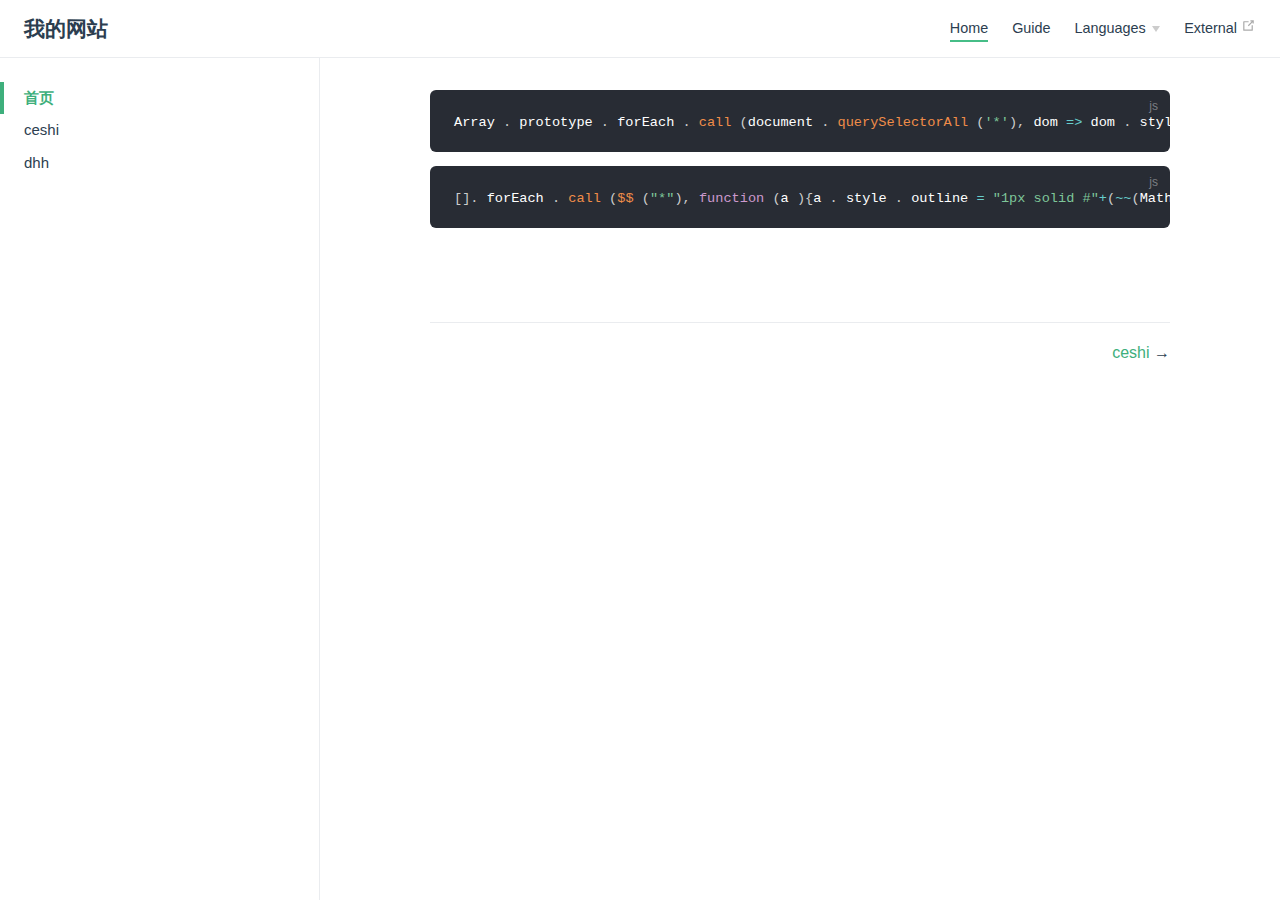
<file: index.html>
<!DOCTYPE html>
<html lang="en-US">
  <head>
    <meta charset="utf-8">
    <meta name="viewport" content="width=device-width,initial-scale=1">
    <title>2018-6-20 JS记录笔记 | 我的网站</title>
    <meta name="description" content="Just playing around">
    
    
    <link rel="preload" href="/assets/css/3.styles.9f1e067d.css" as="style"><link rel="preload" href="/assets/js/app.dcf32277.js" as="script"><link rel="preload" href="/assets/js/2.91280398.js" as="script"><link rel="prefetch" href="/assets/js/0.269ac395.js"><link rel="prefetch" href="/assets/js/1.c228959f.js">
    <link rel="stylesheet" href="/assets/css/3.styles.9f1e067d.css">
  </head>
  <body>
    <div id="app" data-server-rendered="true"><div class="theme-container"><header class="navbar"><div class="sidebar-button"><svg xmlns="http://www.w3.org/2000/svg" aria-hidden="true" role="img" viewBox="0 0 448 512" class="icon"><path fill="currentColor" d="M436 124H12c-6.627 0-12-5.373-12-12V80c0-6.627 5.373-12 12-12h424c6.627 0 12 5.373 12 12v32c0 6.627-5.373 12-12 12zm0 160H12c-6.627 0-12-5.373-12-12v-32c0-6.627 5.373-12 12-12h424c6.627 0 12 5.373 12 12v32c0 6.627-5.373 12-12 12zm0 160H12c-6.627 0-12-5.373-12-12v-32c0-6.627 5.373-12 12-12h424c6.627 0 12 5.373 12 12v32c0 6.627-5.373 12-12 12z"></path></svg></div><a href="/" class="home-link router-link-exact-active router-link-active"><!----><span class="site-name">
      我的网站
    </span></a><div class="links"><!----><nav class="nav-links can-hide"><div class="nav-item"><a href="/" class="nav-link router-link-exact-active router-link-active">Home</a></div><div class="nav-item"><a href="/guide/" class="nav-link">Guide</a></div><div class="nav-item"><div class="dropdown-wrapper"><a class="dropdown-title"><span class="title">Languages</span><span class="arrow right"></span></a><ul class="nav-dropdown" style="display:none;"><li class="dropdown-item"><!----><a href="/language/chinese/" class="nav-link">Chinese</a></li><li class="dropdown-item"><!----><a href="/language/japanese/" class="nav-link">Japanese</a></li></ul></div></div><div class="nav-item"><a href="https://google.com" target="_blank" rel="noopener noreferrer" class="nav-link external">
  External
  <svg xmlns="http://www.w3.org/2000/svg" aria-hidden="true" x="0px" y="0px" viewBox="0 0 100 100" width="15" height="15" class="icon outbound"><path fill="currentColor" d="M18.8,85.1h56l0,0c2.2,0,4-1.8,4-4v-32h-8v28h-48v-48h28v-8h-32l0,0c-2.2,0-4,1.8-4,4v56C14.8,83.3,16.6,85.1,18.8,85.1z"></path><polygon fill="currentColor" points="45.7,48.7 51.3,54.3 77.2,28.5 77.2,37.2 85.2,37.2 85.2,14.9 62.8,14.9 62.8,22.9 71.5,22.9"></polygon></svg></a></div><!----></nav></div></header><div class="sidebar-mask"></div><div class="sidebar"><nav class="nav-links"><div class="nav-item"><a href="/" class="nav-link router-link-exact-active router-link-active">Home</a></div><div class="nav-item"><a href="/guide/" class="nav-link">Guide</a></div><div class="nav-item"><div class="dropdown-wrapper"><a class="dropdown-title"><span class="title">Languages</span><span class="arrow right"></span></a><ul class="nav-dropdown" style="display:none;"><li class="dropdown-item"><!----><a href="/language/chinese/" class="nav-link">Chinese</a></li><li class="dropdown-item"><!----><a href="/language/japanese/" class="nav-link">Japanese</a></li></ul></div></div><div class="nav-item"><a href="https://google.com" target="_blank" rel="noopener noreferrer" class="nav-link external">
  External
  <svg xmlns="http://www.w3.org/2000/svg" aria-hidden="true" x="0px" y="0px" viewBox="0 0 100 100" width="15" height="15" class="icon outbound"><path fill="currentColor" d="M18.8,85.1h56l0,0c2.2,0,4-1.8,4-4v-32h-8v28h-48v-48h28v-8h-32l0,0c-2.2,0-4,1.8-4,4v56C14.8,83.3,16.6,85.1,18.8,85.1z"></path><polygon fill="currentColor" points="45.7,48.7 51.3,54.3 77.2,28.5 77.2,37.2 85.2,37.2 85.2,14.9 62.8,14.9 62.8,22.9 71.5,22.9"></polygon></svg></a></div><!----></nav><ul class="sidebar-links"><li><a href="/" class="active sidebar-link">首页</a></li><li><a href="/bar/" class="sidebar-link">ceshi</a></li><li><a href="/foo/" class="sidebar-link">dhh</a></li></ul></div><div class="page"><div class="content"><div class="language-javascript extra-class"><pre class="language-javascript"><code>Array <span class="token punctuation">.</span> prototype <span class="token punctuation">.</span> forEach <span class="token punctuation">.</span> <span class="token function">call</span> <span class="token punctuation">(</span>document <span class="token punctuation">.</span> <span class="token function">querySelectorAll</span> <span class="token punctuation">(</span><span class="token string">'*'</span><span class="token punctuation">)</span><span class="token punctuation">,</span> dom <span class="token operator">=&gt;</span> dom <span class="token punctuation">.</span> style <span class="token punctuation">.</span> outline <span class="token operator">=</span> <span class="token template-string"><span class="token string">`1px solid #</span><span class="token interpolation"><span class="token interpolation-punctuation punctuation">${</span><span class="token function">parseInt</span><span class="token punctuation">(</span>Math<span class="token punctuation">.</span><span class="token function">random</span><span class="token punctuation">(</span><span class="token punctuation">)</span> <span class="token operator">*</span> Math<span class="token punctuation">.</span><span class="token function">pow</span><span class="token punctuation">(</span><span class="token number">2</span><span class="token punctuation">,</span><span class="token number">24</span><span class="token punctuation">)</span><span class="token punctuation">)</span><span class="token punctuation">.</span><span class="token function">toString</span><span class="token punctuation">(</span><span class="token number">16</span><span class="token punctuation">)</span><span class="token interpolation-punctuation punctuation">}</span></span><span class="token string">`</span></span> <span class="token punctuation">)</span>
</code></pre></div><div class="language-javascript extra-class"><pre class="language-javascript"><code><span class="token punctuation">[</span><span class="token punctuation">]</span><span class="token punctuation">.</span> forEach <span class="token punctuation">.</span> <span class="token function">call</span> <span class="token punctuation">(</span><span class="token function">$$</span> <span class="token punctuation">(</span><span class="token string">&quot;*&quot;</span><span class="token punctuation">)</span><span class="token punctuation">,</span> <span class="token keyword">function</span> <span class="token punctuation">(</span>a <span class="token punctuation">)</span><span class="token punctuation">{</span>a <span class="token punctuation">.</span> style <span class="token punctuation">.</span> outline <span class="token operator">=</span> <span class="token string">&quot;1px solid #&quot;</span><span class="token operator">+</span><span class="token punctuation">(</span><span class="token operator">~</span><span class="token operator">~</span><span class="token punctuation">(</span>Math <span class="token punctuation">.</span> <span class="token function">random</span> <span class="token punctuation">(</span><span class="token punctuation">)</span><span class="token operator">*</span><span class="token punctuation">(</span><span class="token number">1</span> <span class="token operator">&lt;&lt;</span> <span class="token number">24</span> <span class="token punctuation">)</span><span class="token punctuation">)</span><span class="token punctuation">)</span><span class="token punctuation">.</span> <span class="token function">toString</span> <span class="token punctuation">(</span><span class="token number">16</span> <span class="token punctuation">)</span> <span class="token punctuation">}</span><span class="token punctuation">)</span>
</code></pre></div></div><div class="page-edit"><!----><!----></div><div class="page-nav"><p class="inner"><!----><span class="next"><a href="/bar/">
          ceshi
        </a> →
      </span></p></div></div></div></div>
    <script src="/assets/js/2.91280398.js" defer></script><script src="/assets/js/app.dcf32277.js" defer></script>
  </body>
</html>
</file>
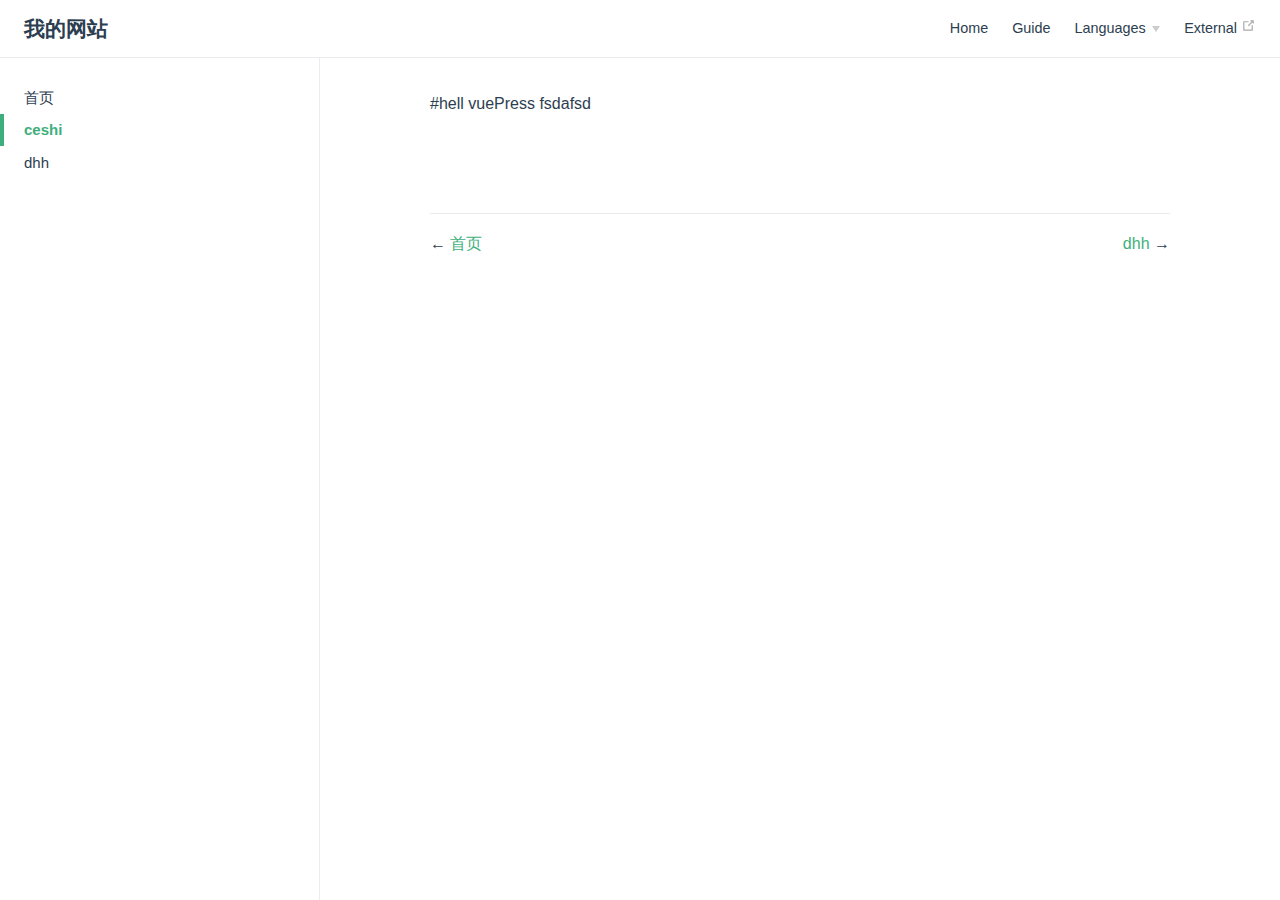
<file: bar/index.html>
<!DOCTYPE html>
<html lang="en-US">
  <head>
    <meta charset="utf-8">
    <meta name="viewport" content="width=device-width,initial-scale=1">
    <title>我的网站</title>
    <meta name="description" content="Just playing around">
    
    
    <link rel="preload" href="/assets/css/3.styles.9f1e067d.css" as="style"><link rel="preload" href="/assets/js/app.dcf32277.js" as="script"><link rel="preload" href="/assets/js/1.c228959f.js" as="script"><link rel="prefetch" href="/assets/js/0.269ac395.js"><link rel="prefetch" href="/assets/js/2.91280398.js">
    <link rel="stylesheet" href="/assets/css/3.styles.9f1e067d.css">
  </head>
  <body>
    <div id="app" data-server-rendered="true"><div class="theme-container"><header class="navbar"><div class="sidebar-button"><svg xmlns="http://www.w3.org/2000/svg" aria-hidden="true" role="img" viewBox="0 0 448 512" class="icon"><path fill="currentColor" d="M436 124H12c-6.627 0-12-5.373-12-12V80c0-6.627 5.373-12 12-12h424c6.627 0 12 5.373 12 12v32c0 6.627-5.373 12-12 12zm0 160H12c-6.627 0-12-5.373-12-12v-32c0-6.627 5.373-12 12-12h424c6.627 0 12 5.373 12 12v32c0 6.627-5.373 12-12 12zm0 160H12c-6.627 0-12-5.373-12-12v-32c0-6.627 5.373-12 12-12h424c6.627 0 12 5.373 12 12v32c0 6.627-5.373 12-12 12z"></path></svg></div><a href="/" class="home-link router-link-active"><!----><span class="site-name">
      我的网站
    </span></a><div class="links"><!----><nav class="nav-links can-hide"><div class="nav-item"><a href="/" class="nav-link">Home</a></div><div class="nav-item"><a href="/guide/" class="nav-link">Guide</a></div><div class="nav-item"><div class="dropdown-wrapper"><a class="dropdown-title"><span class="title">Languages</span><span class="arrow right"></span></a><ul class="nav-dropdown" style="display:none;"><li class="dropdown-item"><!----><a href="/language/chinese/" class="nav-link">Chinese</a></li><li class="dropdown-item"><!----><a href="/language/japanese/" class="nav-link">Japanese</a></li></ul></div></div><div class="nav-item"><a href="https://google.com" target="_blank" rel="noopener noreferrer" class="nav-link external">
  External
  <svg xmlns="http://www.w3.org/2000/svg" aria-hidden="true" x="0px" y="0px" viewBox="0 0 100 100" width="15" height="15" class="icon outbound"><path fill="currentColor" d="M18.8,85.1h56l0,0c2.2,0,4-1.8,4-4v-32h-8v28h-48v-48h28v-8h-32l0,0c-2.2,0-4,1.8-4,4v56C14.8,83.3,16.6,85.1,18.8,85.1z"></path><polygon fill="currentColor" points="45.7,48.7 51.3,54.3 77.2,28.5 77.2,37.2 85.2,37.2 85.2,14.9 62.8,14.9 62.8,22.9 71.5,22.9"></polygon></svg></a></div><!----></nav></div></header><div class="sidebar-mask"></div><div class="sidebar"><nav class="nav-links"><div class="nav-item"><a href="/" class="nav-link">Home</a></div><div class="nav-item"><a href="/guide/" class="nav-link">Guide</a></div><div class="nav-item"><div class="dropdown-wrapper"><a class="dropdown-title"><span class="title">Languages</span><span class="arrow right"></span></a><ul class="nav-dropdown" style="display:none;"><li class="dropdown-item"><!----><a href="/language/chinese/" class="nav-link">Chinese</a></li><li class="dropdown-item"><!----><a href="/language/japanese/" class="nav-link">Japanese</a></li></ul></div></div><div class="nav-item"><a href="https://google.com" target="_blank" rel="noopener noreferrer" class="nav-link external">
  External
  <svg xmlns="http://www.w3.org/2000/svg" aria-hidden="true" x="0px" y="0px" viewBox="0 0 100 100" width="15" height="15" class="icon outbound"><path fill="currentColor" d="M18.8,85.1h56l0,0c2.2,0,4-1.8,4-4v-32h-8v28h-48v-48h28v-8h-32l0,0c-2.2,0-4,1.8-4,4v56C14.8,83.3,16.6,85.1,18.8,85.1z"></path><polygon fill="currentColor" points="45.7,48.7 51.3,54.3 77.2,28.5 77.2,37.2 85.2,37.2 85.2,14.9 62.8,14.9 62.8,22.9 71.5,22.9"></polygon></svg></a></div><!----></nav><ul class="sidebar-links"><li><a href="/" class="sidebar-link">首页</a></li><li><a href="/bar/" class="active sidebar-link">ceshi</a></li><li><a href="/foo/" class="sidebar-link">dhh</a></li></ul></div><div class="page"><div class="content"><p>#hell vuePress
fsdafsd</p></div><div class="page-edit"><!----><!----></div><div class="page-nav"><p class="inner"><span class="prev">
        ← <a href="/" class="prev router-link-active">
          首页
        </a></span><span class="next"><a href="/foo/">
          dhh
        </a> →
      </span></p></div></div></div></div>
    <script src="/assets/js/1.c228959f.js" defer></script><script src="/assets/js/app.dcf32277.js" defer></script>
  </body>
</html>
</file>
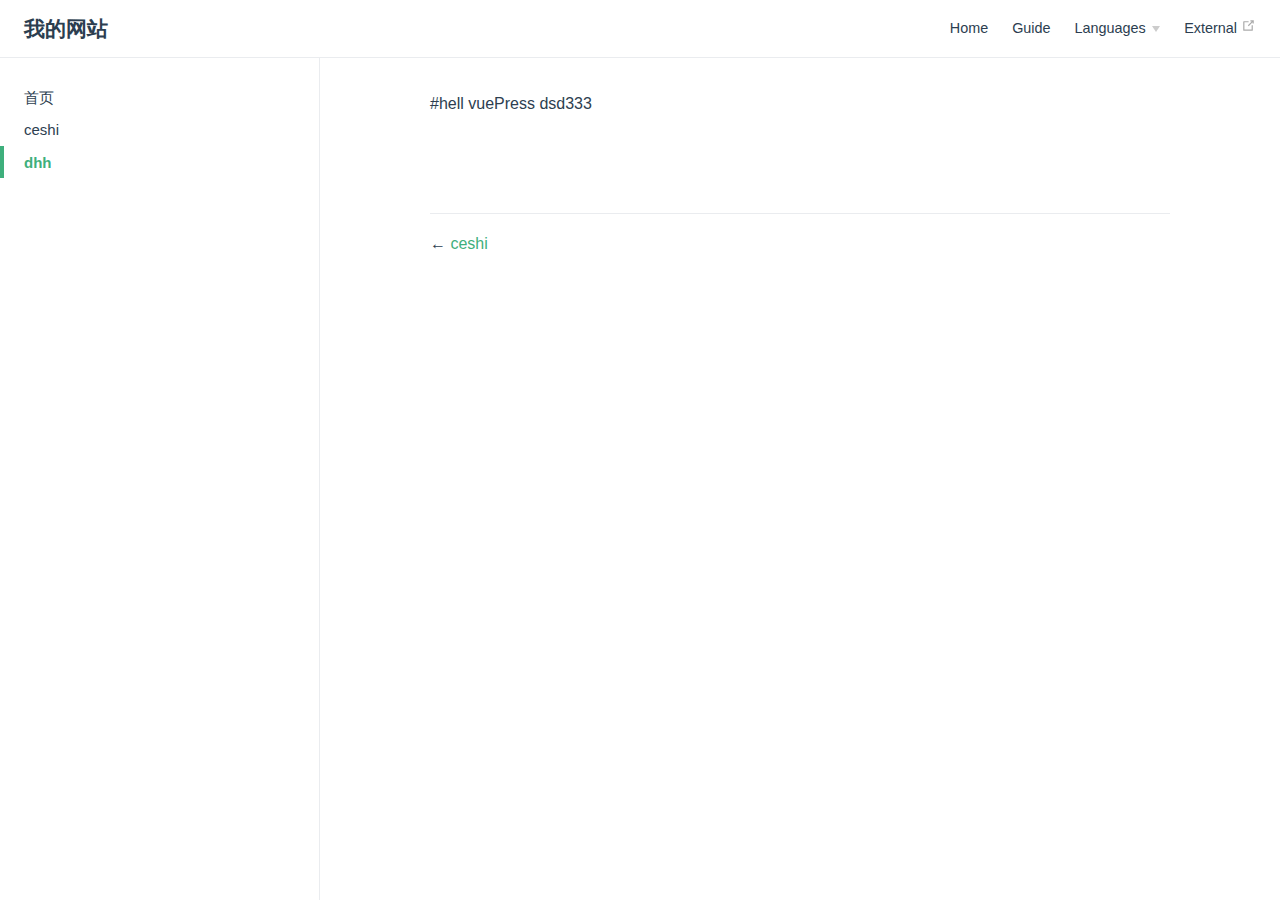
<file: foo/index.html>
<!DOCTYPE html>
<html lang="en-US">
  <head>
    <meta charset="utf-8">
    <meta name="viewport" content="width=device-width,initial-scale=1">
    <title>我的网站</title>
    <meta name="description" content="Just playing around">
    
    
    <link rel="preload" href="/assets/css/3.styles.9f1e067d.css" as="style"><link rel="preload" href="/assets/js/app.dcf32277.js" as="script"><link rel="preload" href="/assets/js/0.269ac395.js" as="script"><link rel="prefetch" href="/assets/js/1.c228959f.js"><link rel="prefetch" href="/assets/js/2.91280398.js">
    <link rel="stylesheet" href="/assets/css/3.styles.9f1e067d.css">
  </head>
  <body>
    <div id="app" data-server-rendered="true"><div class="theme-container"><header class="navbar"><div class="sidebar-button"><svg xmlns="http://www.w3.org/2000/svg" aria-hidden="true" role="img" viewBox="0 0 448 512" class="icon"><path fill="currentColor" d="M436 124H12c-6.627 0-12-5.373-12-12V80c0-6.627 5.373-12 12-12h424c6.627 0 12 5.373 12 12v32c0 6.627-5.373 12-12 12zm0 160H12c-6.627 0-12-5.373-12-12v-32c0-6.627 5.373-12 12-12h424c6.627 0 12 5.373 12 12v32c0 6.627-5.373 12-12 12zm0 160H12c-6.627 0-12-5.373-12-12v-32c0-6.627 5.373-12 12-12h424c6.627 0 12 5.373 12 12v32c0 6.627-5.373 12-12 12z"></path></svg></div><a href="/" class="home-link router-link-active"><!----><span class="site-name">
      我的网站
    </span></a><div class="links"><!----><nav class="nav-links can-hide"><div class="nav-item"><a href="/" class="nav-link">Home</a></div><div class="nav-item"><a href="/guide/" class="nav-link">Guide</a></div><div class="nav-item"><div class="dropdown-wrapper"><a class="dropdown-title"><span class="title">Languages</span><span class="arrow right"></span></a><ul class="nav-dropdown" style="display:none;"><li class="dropdown-item"><!----><a href="/language/chinese/" class="nav-link">Chinese</a></li><li class="dropdown-item"><!----><a href="/language/japanese/" class="nav-link">Japanese</a></li></ul></div></div><div class="nav-item"><a href="https://google.com" target="_blank" rel="noopener noreferrer" class="nav-link external">
  External
  <svg xmlns="http://www.w3.org/2000/svg" aria-hidden="true" x="0px" y="0px" viewBox="0 0 100 100" width="15" height="15" class="icon outbound"><path fill="currentColor" d="M18.8,85.1h56l0,0c2.2,0,4-1.8,4-4v-32h-8v28h-48v-48h28v-8h-32l0,0c-2.2,0-4,1.8-4,4v56C14.8,83.3,16.6,85.1,18.8,85.1z"></path><polygon fill="currentColor" points="45.7,48.7 51.3,54.3 77.2,28.5 77.2,37.2 85.2,37.2 85.2,14.9 62.8,14.9 62.8,22.9 71.5,22.9"></polygon></svg></a></div><!----></nav></div></header><div class="sidebar-mask"></div><div class="sidebar"><nav class="nav-links"><div class="nav-item"><a href="/" class="nav-link">Home</a></div><div class="nav-item"><a href="/guide/" class="nav-link">Guide</a></div><div class="nav-item"><div class="dropdown-wrapper"><a class="dropdown-title"><span class="title">Languages</span><span class="arrow right"></span></a><ul class="nav-dropdown" style="display:none;"><li class="dropdown-item"><!----><a href="/language/chinese/" class="nav-link">Chinese</a></li><li class="dropdown-item"><!----><a href="/language/japanese/" class="nav-link">Japanese</a></li></ul></div></div><div class="nav-item"><a href="https://google.com" target="_blank" rel="noopener noreferrer" class="nav-link external">
  External
  <svg xmlns="http://www.w3.org/2000/svg" aria-hidden="true" x="0px" y="0px" viewBox="0 0 100 100" width="15" height="15" class="icon outbound"><path fill="currentColor" d="M18.8,85.1h56l0,0c2.2,0,4-1.8,4-4v-32h-8v28h-48v-48h28v-8h-32l0,0c-2.2,0-4,1.8-4,4v56C14.8,83.3,16.6,85.1,18.8,85.1z"></path><polygon fill="currentColor" points="45.7,48.7 51.3,54.3 77.2,28.5 77.2,37.2 85.2,37.2 85.2,14.9 62.8,14.9 62.8,22.9 71.5,22.9"></polygon></svg></a></div><!----></nav><ul class="sidebar-links"><li><a href="/" class="sidebar-link">首页</a></li><li><a href="/bar/" class="sidebar-link">ceshi</a></li><li><a href="/foo/" class="active sidebar-link">dhh</a></li></ul></div><div class="page"><div class="content"><p>#hell vuePress
dsd333</p></div><div class="page-edit"><!----><!----></div><div class="page-nav"><p class="inner"><span class="prev">
        ← <a href="/bar/" class="prev">
          ceshi
        </a></span><!----></p></div></div></div></div>
    <script src="/assets/js/0.269ac395.js" defer></script><script src="/assets/js/app.dcf32277.js" defer></script>
  </body>
</html>
</file>
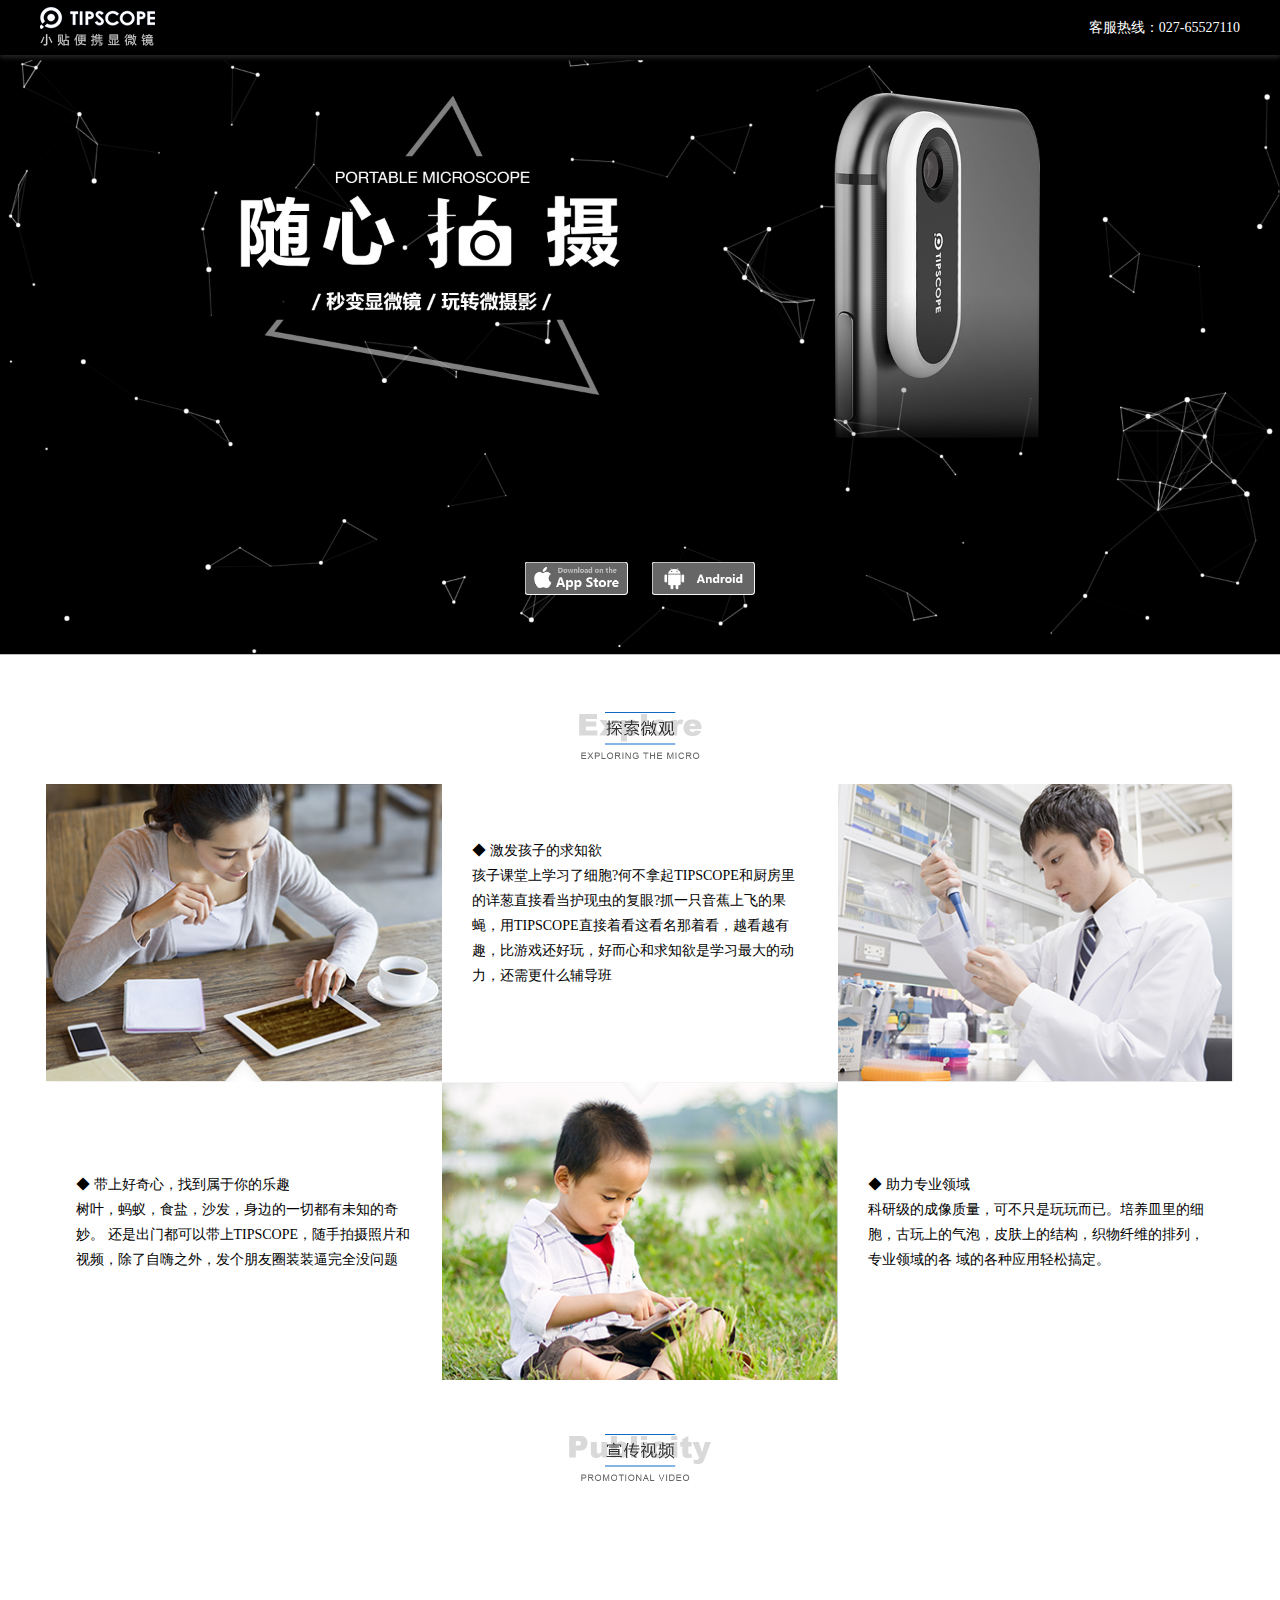
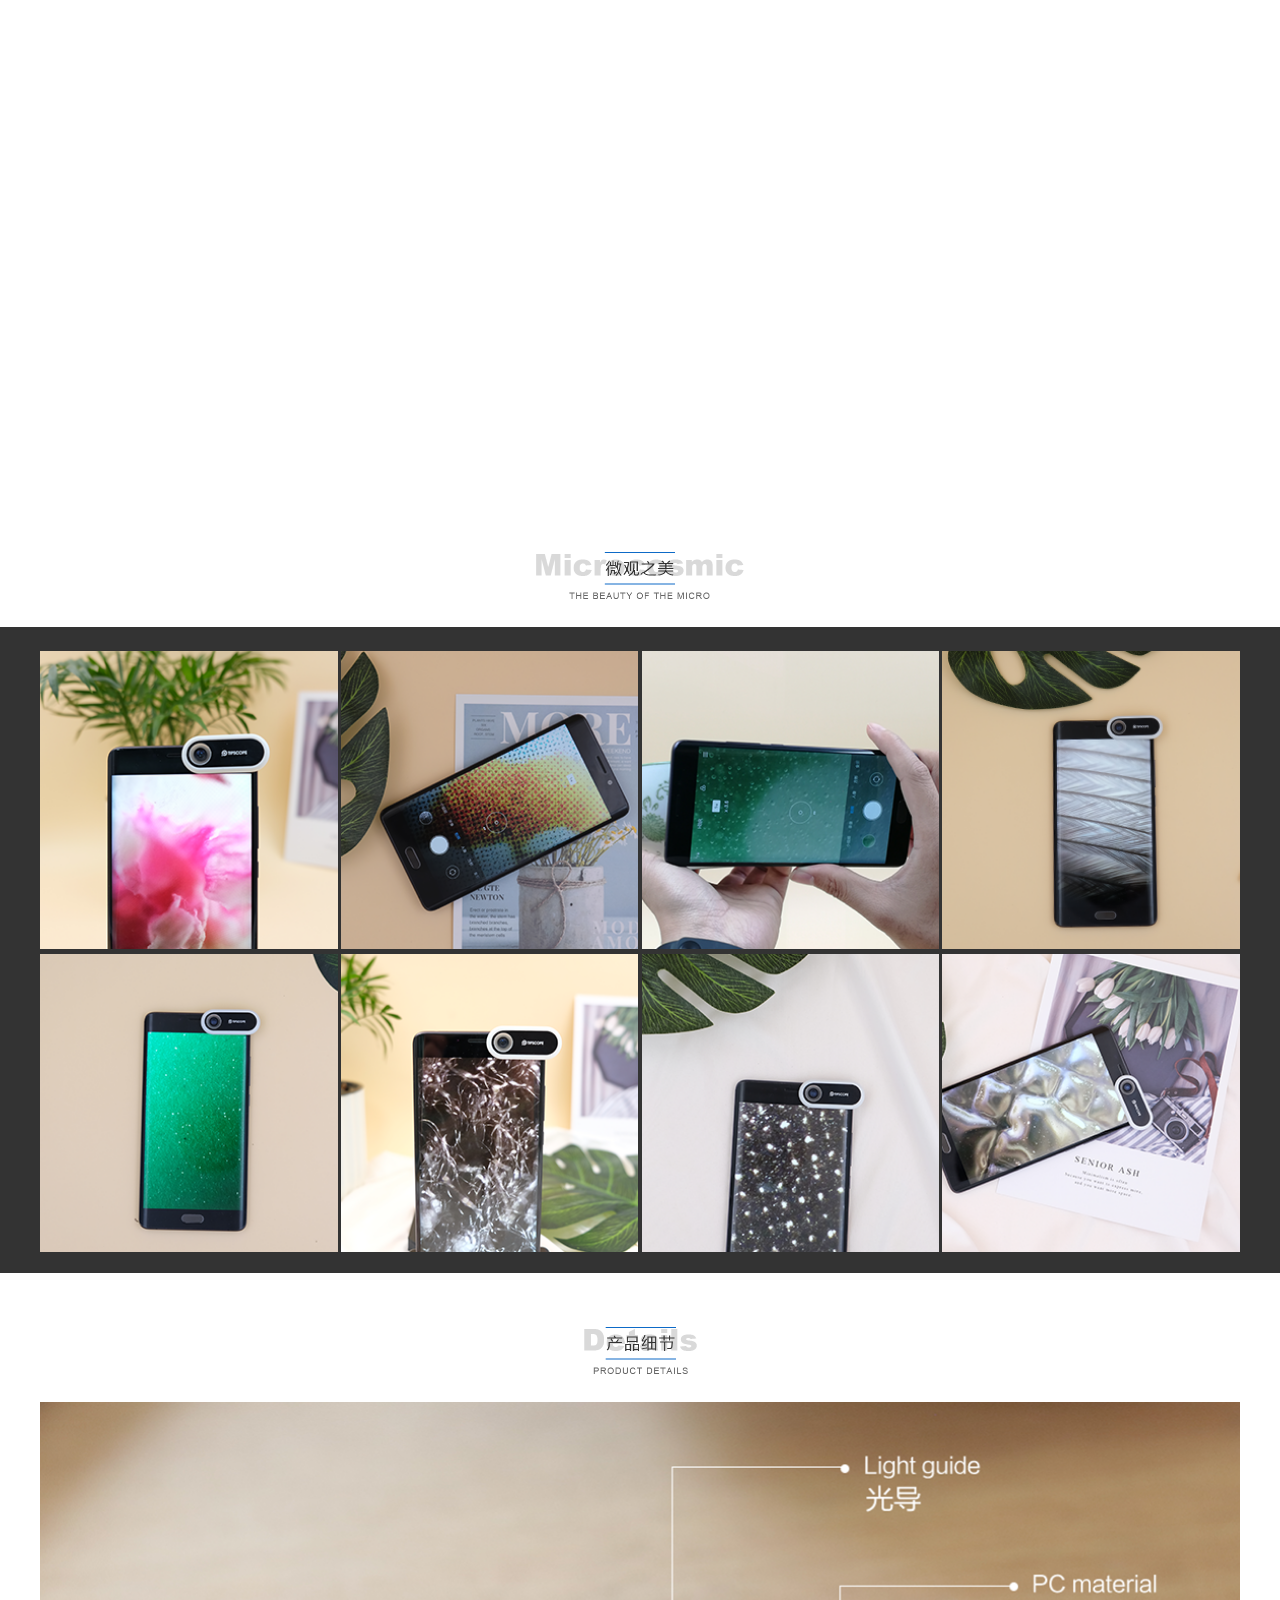
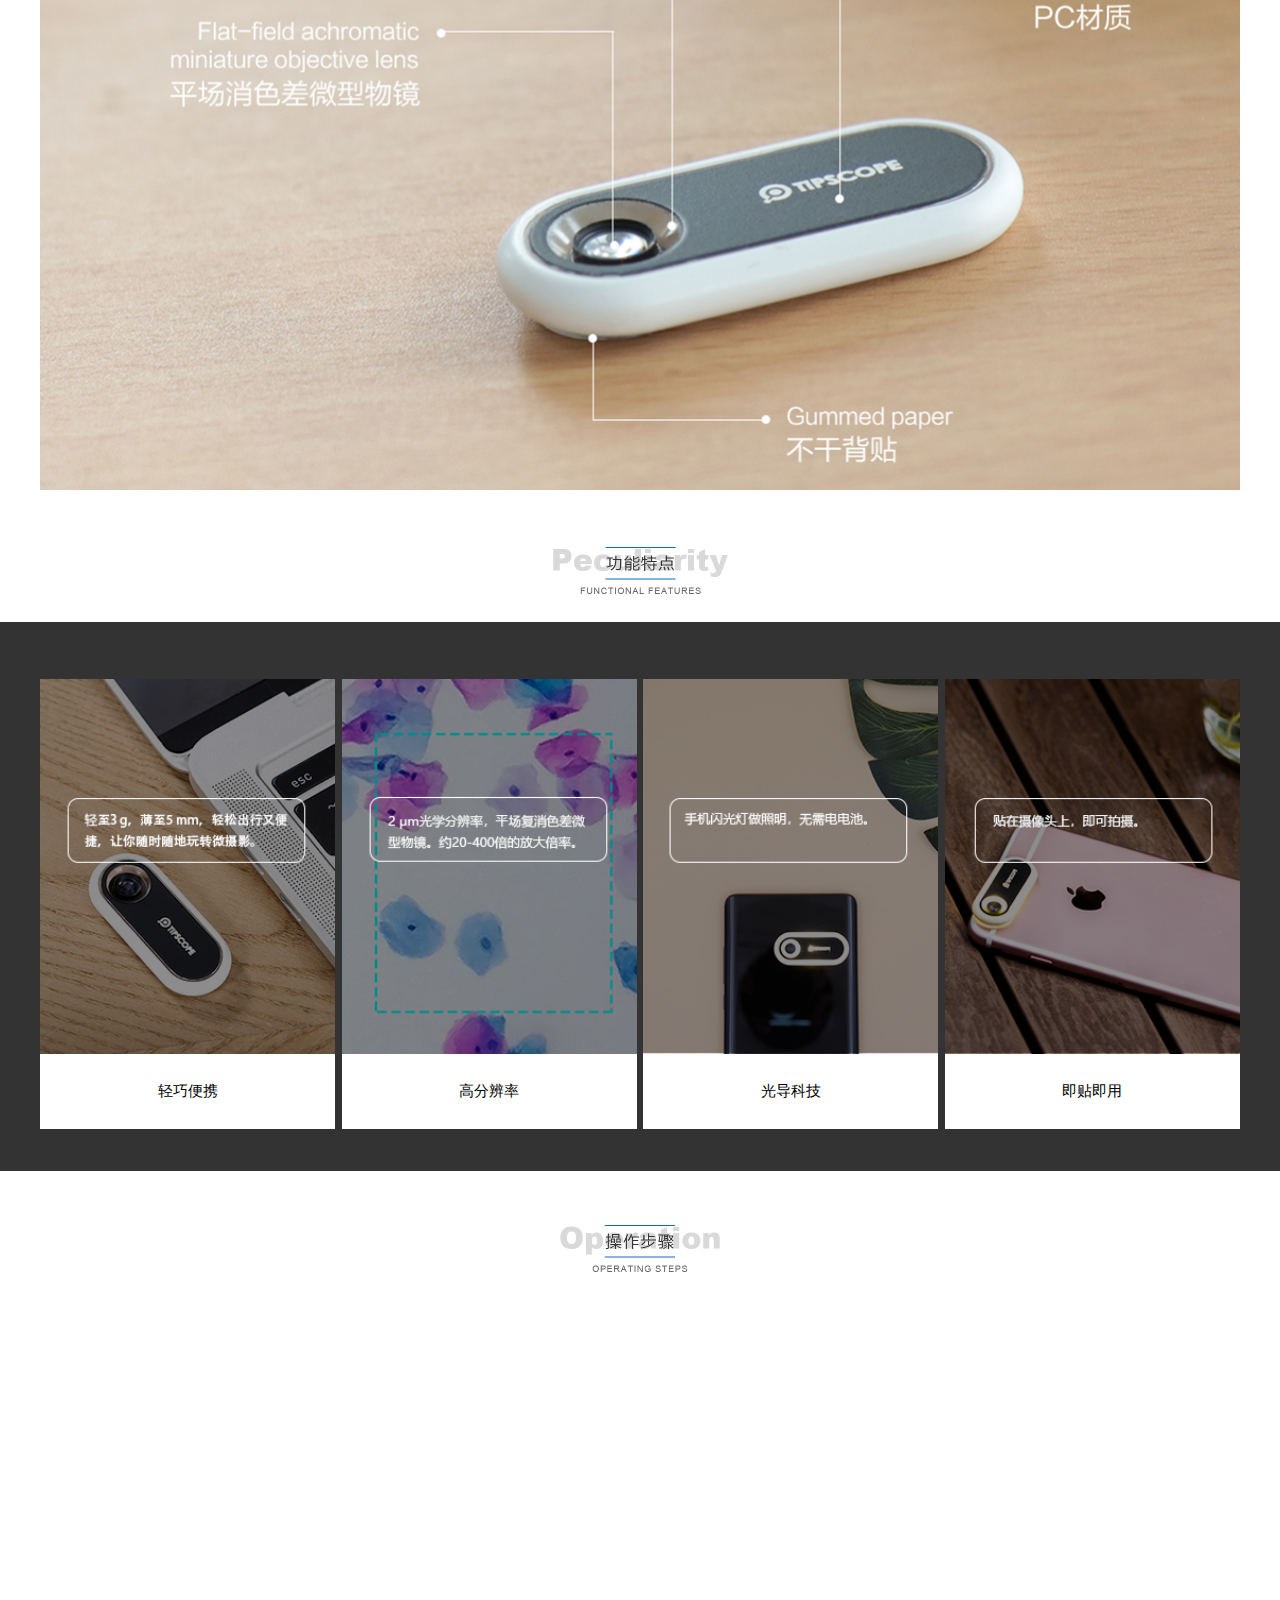
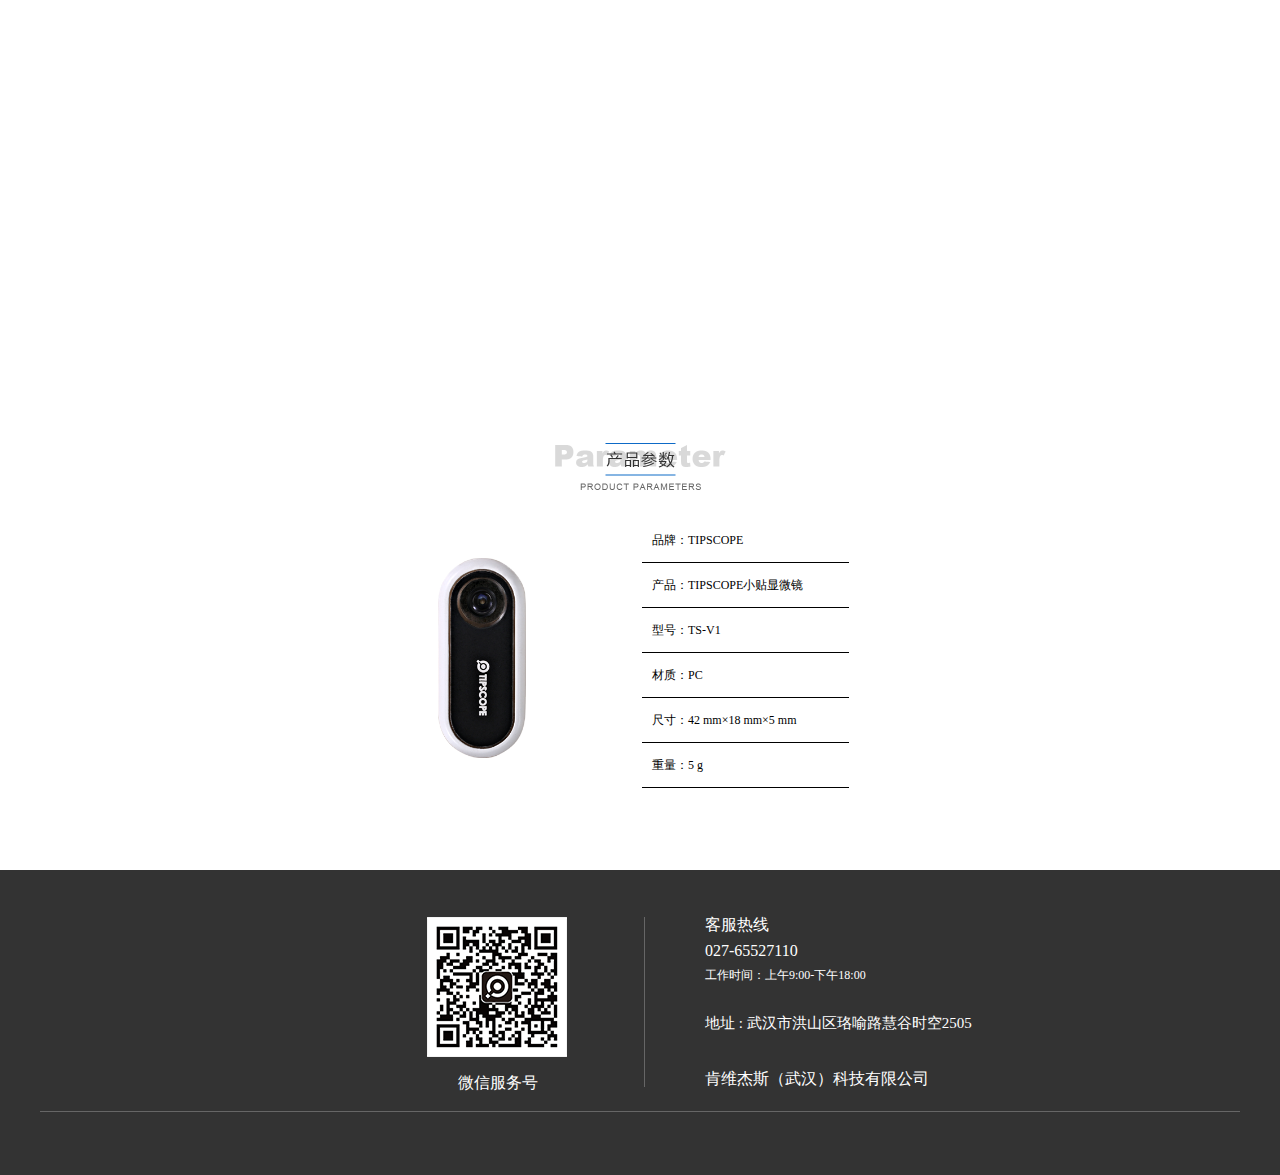
<file: tipscope/index.html>
<!DOCTYPE html>
<html>
	<head>
		<!-- <meta name="viewport" content="width=device-width, initial-scale=1"> -->
		<meta name="keywords" content="">
		<meta name="Description" content="">
		<title>小贴便携显微镜</title>
		<link rel="stylesheet" type="text/css" href="css/reset.css">
		<link rel="stylesheet" type="text/css" href="css/index.css">
	</head>
	<body>
		<div class="header">
			<div class="container">
				<img class="logo" src="image/logo_05.png" />
				<p class="tel">客服热线：027-65527110</p>
			</div>
		</div>
		<div class="wrap">
			<img src="image/bigimg_04.jpg" width="100%" />
			<div style="display: inline-block;position: absolute;left: 50%;transform: translateX(-50%);bottom: 10%;white-space: nowrap;">
				<div class="appstore-btn">
					<div class="appstore-qrcode">
						<div class="left-arrow">
							<span class="arrow-bottom"></span>
						</div>
						<img src="image/qrcode.png" />
					</div>
				</div>
				<div class="android-btn">
					<div class="android-qrcode">
						<div class="rigt-arrow">
							<span class="arrow-bottom"></span>
						</div>
						<img src="image/android_qrcode.png" />
					</div>
				</div>
			</div>
		</div>
		<div class="container" style="padding-top: 54px;font-size:0;">
			<div>
				<img src="image/weiguan.png" style="width:123px;" />
			</div>
			<div style="margin-top: 25px;">
				<img src="image/section2p1_07.png" style="width: 33%;" />
				<div style="display: inline-block;width:33%;vertical-align: top;text-align: left;padding:0px 30px;padding-top:5%;box-sizing: border-box;">
					<p style="font-size: 14px;">◆ 激发孩子的求知欲</p>
					<p class="exploreDetail" style="margin-top: 5px;">孩子课堂上学习了细胞?何不拿起TIPSCOPE和厨房里的详葱直接看当护现虫的复眼?抓一只音蕉上飞的果蝇，用TIPSCOPE直接着看这看名那着看，越看越有趣，比游戏还好玩，好而心和求知欲是学习最大的动力，还需更什么辅导班</p>
				</div>
				<img src="image/secion2p2_07.png" style="width: 33%;" />
				<div style="display: inline-block;width:33%;vertical-align: top;text-align: left;padding: 50px 30px;padding-top:8%;box-sizing: border-box;">
					<p style="font-size: 14px;">◆ 带上好奇心，找到属于你的乐趣</p>
					<p style="margin-top: 5px;font-size: 14px;line-height: 25px;">树叶，蚂蚁，食盐，沙发，身边的一切都有未知的奇妙。
						还是出门都可以带上TIPSCOPE，随手拍摄照片和视频，除了自嗨之外，发个朋友圈装装逼完全没问题</p>
				</div>
				<img src="image/secion2p3_07.png" style="width: 33%;" />
				<div style="display: inline-block;width:33%;vertical-align: top;text-align: left;padding: 50px 30px;padding-top: 8%;box-sizing: border-box;">
					<p style="font-size: 14px;">◆ 助力专业领域</p>
					<p style="margin-top: 5px;font-size: 14px;line-height: 25px;">科研级的成像质量，可不只是玩玩而已。培养皿里的细胞，古玩上的气泡，皮肤上的结构，织物纤维的排列，专业领域的各
						域的各种应用轻松搞定。</p>
				</div>
			</div>
		</div>
		<!-- 宣传视频 -->
		<div class="container" style="padding-top: 54px;">
			<div>
				<img src="image/xuanchangship.png" style="width:142px;" />
			</div>
			<div style="margin-top: 25px;">
				<iframe height=586 width=100% src='http://player.youku.com/embed/XNDAyNzI1MDUyOA==' frameborder=0 'allowfullscreen'></iframe>
				<!-- <embed src='http://player.youku.com/player.php/sid/XNDAyNzI1MDUyOA==/v.swf' allowFullScreen='true' quality='high' width='100%' height='586' align='middle' allowScriptAccess='always' type='application/x-shockwave-flash'>
				</embed> -->
				<!-- <video style="width: 100%;object-fit: fill;" height="586" controls="controls">
					<source src="video/xuanchuangVideo.mp4" type="video/mp4">
					</source>
					<source src="http://www.w3school.com.cn/i/movie.oggv" type="video/ogg">
					</source>
					<source src="myvideo.webm" type="video/webm">
					</source>
					<object width="" height="" type="application/x-shockwave-flash" data="myvideo.swf">
						<param name="movie" value="myvideo.swf" />
						<param name="flashvars" value="autostart=true&amp;file=myvideo.swf" />
					</object>
					当前浏览器不支持 video直接播放，点击这里下载视频。
				</video> -->
			</div>
		</div>

		<!-- 微观之美 -->
		<div class="container" style="padding-top: 54px;">
			<div>
				<img src="image/weiguang.png" style="width:208px;" />
			</div>
		</div>

		<div style="margin-top: 25px;background: #333333;padding-top: 24px;padding-bottom: 21px;">
			<div class="container" style="font-size:0;-webkit-text-size-adjust:none;">
				<div style="display: flex;justify-content:space-between;">
					<img src="image/DSCF8825.png" style="width: 24.8%;" />
					<img src="image/DSCF8809.png" style="width: 24.8%;" />
					<img src="image/DSCF8810.png" style="width: 24.8%;" />
					<img src="image/DSCF8878.png" style="width: 24.8%;" />
				</div>
				<div style="display: flex;justify-content:space-between;margin-top: 5px;">
					<img src="image/DSCF8882.png" style="width:24.8%;" />
					<img src="image/DSCF8836.png" style="width:24.8%;" />
					<img src="image/DSCF8865.png" style="width:24.8%;" />
					<img src="image/DSCF8864.png" style="width:24.8%;" />
				</div>

			</div>
		</div>


		<!-- 产品细节 -->
		<div class="container" style="padding-top: 54px;">
			<div>
				<img src="image/productdetail.png" style="width:113px;" />
			</div>
			<img src="image/prodectimg.png" style="width: 100%;margin-top: 25px;" />
		</div>

		<div class="container" style="padding-top: 54px;">
			<div>
				<img src="image/function.png" style="width:175px;" />
			</div>
		</div>

		<div style="margin-top: 25px;background: #333333;padding-top: 47px;padding-bottom: 42px;">
			<div class="container" style="font-size: 0px;-webkit-text-size-adjust:none;display: flex;justify-content: space-between;">
				<div class="functionbox">
					<img src="image/p1_19.png" style="width: 100%;display: block;" />
					<div class="xj-title">轻巧便携</div>
				</div>
				<div class="functionbox">
					<img src="image/p2_19.png" style="width: 100%;display: block;" />
					<div class="xj-title">高分辨率</div>
				</div>
				<div class="functionbox">
					<img src="image/p3_19.png" style="width: 100%;display: block;" />
					<div class="xj-title">光导科技</div>
				</div>
				<div class="functionbox">
					<img src="image/p4_19.png" style="width: 100%;display: block;" />
					<div class="xj-title">即贴即用</div>
				</div>
			</div>
		</div>
		<!-- 操作步骤 -->
		<div class="container" style="padding-top: 54px;">
			<div>
				<img src="image/step.png" style="width:160px;" />
			</div>
			<div style="margin-top: 25px;">
				<iframe height=686 width=100% src='http://player.youku.com/embed/XNDAyNzI0OTc0MA==' frameborder=0 'allowfullscreen'></iframe>
				<!-- <embed src='http://player.youku.com/player.php/sid/XNDAyNzI0OTc0MA==/v.swf' allowFullScreen='true' quality='high' width='100%' height='686' align='middle' allowScriptAccess='always' type='application/x-shockwave-flash'></embed> -->
				<!-- <video style="width: 100%;object-fit: fill;" height="686" controls="controls">
					<source src="video/optionVideo.mp4" type="video/mp4">
					</source>
					当前浏览器不支持 video直接播放.
				</video> -->
			</div>
		</div>


		<!-- 微观之美 -->
		<div class="container" style="padding-top: 54px;padding-bottom: 82px;">
			<div>
				<img src="image/product.png" style="width:171px;" />
			</div>
			<div style="margin-top: 25px;">
				<div style="display: inline-block;width: 49%;text-align: right;">
					<img src="image/tipscope.png" style="vertical-align: top;width:88px;margin-top: 40px;margin-right: 112px;" />
				</div>
				<div style="display: inline-block;width: 49%;vertical-align: top;text-align:left;">
					<p class="product-detail">品牌：TIPSCOPE</p>
					<p class="product-detail">产品：TIPSCOPE小贴显微镜</p>
					<p class="product-detail">型号：TS-V1</p>
					<p class="product-detail">材质：PC</p>
					<p class="product-detail">尺寸：42 mm×18 mm×5 mm</p>
					<p class="product-detail">重量：5 g</p>
				</div>
			</div>
		</div>

		<div style="background: #333333;height:305px;padding-top: 47px;box-sizing: border-box;">
			<div style="display: inline-block;vertical-align:top;width: 50%;text-align: right;">
				<div style="display: inline-block;padding-right:72px;">
					<img src="image/qrcode.png" />
					<p style="text-align: center;margin-top: 14px;color: white;">微信服务号</p>
				</div>
			</div>
			<div style="color: white;display: inline-block;box-sizing: border-box;vertical-align:top;width: 49%;border-left: #666666 1px solid;padding-left: 60px;">
				<p>客服热线</p>
				<p style="margin-top: 10px;">027-65527110</p>
				<p style="margin-top: 10px;font-size: 12px;color:rgba(255,255,255,1);">工作时间：上午9:00-下午18:00</p>
				<p style="margin-top: 35px;font-size: 15px;">地址 : 武汉市洪山区珞喻路慧谷时空2505</p>
				<p style="margin-top: 40px;font-size: 16px;">肯维杰斯（武汉）科技有限公司</p>
			</div>
			<div class="container" style="border-bottom: #666666 1px solid;margin-top: 20px;"></div>
		</div>
	</body>
</html>
</file>
<file: assets/css/3.styles.9f1e067d.css>
.icon.outbound{color:#aaa;display:inline-block}.badge{display:inline-block;vertical-align:top;font-size:14px;height:18px;line-height:18px;border-radius:9px;padding:0 5px;color:#fff;margin-right:5px}.badge.tip{background-color:#42b983}.badge.warn,.badge.warning{background-color:#e7c000}.home{padding:3.6rem 2rem 0;max-width:960px;margin:0 auto}.home .hero{text-align:center}.home .hero img{max-height:280px;display:block;margin:3rem auto 1.5rem}.home .hero h1{font-size:3rem}.home .hero .action,.home .hero .description,.home .hero h1{margin:1.8rem auto}.home .hero .description{max-width:35rem;font-size:1.6rem;line-height:1.3;color:#6a8bad}.home .hero .action-button{display:inline-block;font-size:1.2rem;color:#fff;background-color:#3eaf7c;padding:.8rem 1.6rem;border-radius:4px;transition:background-color .1s ease;box-sizing:border-box;border-bottom:1px solid #389d70}.home .hero .action-button:hover{background-color:#4abf8a}.home .features{border-top:1px solid #eaecef;padding:1.2rem 0;margin-top:2.5rem;display:flex;flex-wrap:wrap;align-items:flex-start;align-content:stretch;justify-content:space-between}.home .feature{flex-grow:1;flex-basis:30%;max-width:30%}.home .feature h2{font-size:1.4rem;font-weight:500;border-bottom:none;padding-bottom:0;color:#3a5169}.home .feature p{color:#4e6e8e}.home .footer{padding:2.5rem;border-top:1px solid #eaecef;text-align:center;color:#4e6e8e}@media (max-width:719px){.home .features{flex-direction:column}.home .feature{max-width:100%;padding:0 2.5rem}}@media (max-width:419px){.home{padding-left:1.5rem;padding-right:1.5rem}.home .hero img{max-height:210px;margin:2rem auto 1.2rem}.home .hero h1{font-size:2rem}.home .hero .action,.home .hero .description,.home .hero h1{margin:1.2rem auto}.home .hero .description{font-size:1.2rem}.home .hero .action-button{font-size:1rem;padding:.6rem 1.2rem}.home .feature h2{font-size:1.25rem}}.sidebar-button{display:none;width:1.25rem;height:1.25rem;position:absolute;padding:.6rem;top:.6rem;left:1rem}.sidebar-button .icon{display:block;width:1.25rem;height:1.25rem}@media (max-width:719px){.sidebar-button{display:block}}.search-box{display:inline-block;position:relative;margin-right:.5rem}.search-box input{cursor:text;width:10rem;color:#4e6e8e;display:inline-block;border:1px solid #cfd4db;border-radius:2rem;font-size:.9rem;line-height:2rem;padding:0 .5rem 0 2rem;outline:none;transition:all .2s ease;background:#fff url(/assets/img/search.83621669.svg) .6rem .5rem no-repeat;background-size:1rem}.search-box input:focus{cursor:auto;border-color:#3eaf7c}.search-box .suggestions{background:#fff;width:20rem;position:absolute;top:1.5rem;border:1px solid #cfd4db;border-radius:6px;padding:.4rem;list-style-type:none}.search-box .suggestions.align-right{right:0}.search-box .suggestion{line-height:1.4;padding:.4rem .6rem;border-radius:4px;cursor:pointer}.search-box .suggestion a{color:#5d82a6}.search-box .suggestion a .page-title{font-weight:600}.search-box .suggestion a .header{font-size:.9em;margin-left:.25em}.search-box .suggestion.focused{background-color:#f3f4f5}.search-box .suggestion.focused a{color:#3eaf7c}@media (max-width:959px){.search-box input{cursor:pointer;width:0;border-color:transparent;position:relative;left:1rem}.search-box input:focus{cursor:text;left:0;width:10rem}}@media (max-width:959px) and (min-width:719px){.search-box .suggestions{left:0}}@media (max-width:719px){.search-box{margin-right:0}.search-box .suggestions{right:0}}@media (max-width:419px){.search-box .suggestions{width:calc(100vw - 4rem)}.search-box input:focus{width:8rem}}.dropdown-enter,.dropdown-leave-to{height:0!important}.dropdown-wrapper .dropdown-title{display:block}.dropdown-wrapper .dropdown-title:hover{border-color:transparent}.dropdown-wrapper .dropdown-title .arrow{vertical-align:middle;margin-top:-1px;margin-left:.4rem}.dropdown-wrapper .nav-dropdown .dropdown-item{color:inherit;line-height:1.7rem}.dropdown-wrapper .nav-dropdown .dropdown-item h4{margin:.45rem 0 0;border-top:1px solid #eee;padding:.45rem 1.5rem 0 1.25rem}.dropdown-wrapper .nav-dropdown .dropdown-item .dropdown-subitem-wrapper{padding:0;list-style:none}.dropdown-wrapper .nav-dropdown .dropdown-item .dropdown-subitem-wrapper .dropdown-subitem{font-size:.9em}.dropdown-wrapper .nav-dropdown .dropdown-item a{display:block;line-height:1.7rem;position:relative;border-bottom:none;font-weight:400;margin-bottom:0;padding:0 1.5rem 0 1.25rem}.dropdown-wrapper .nav-dropdown .dropdown-item a.router-link-active,.dropdown-wrapper .nav-dropdown .dropdown-item a:hover{color:#3eaf7c}.dropdown-wrapper .nav-dropdown .dropdown-item a.router-link-active:after{content:"";width:0;height:0;border-left:5px solid #3eaf7c;border-top:3px solid transparent;border-bottom:3px solid transparent;position:absolute;top:calc(50% - 2px);left:9px}.dropdown-wrapper .nav-dropdown .dropdown-item:first-child h4{margin-top:0;padding-top:0;border-top:0}@media (max-width:719px){.dropdown-wrapper.open .dropdown-title{margin-bottom:.5rem}.dropdown-wrapper .nav-dropdown{transition:height .1s ease-out;overflow:hidden}.dropdown-wrapper .nav-dropdown .dropdown-item h4{border-top:0;margin-top:0;padding-top:0}.dropdown-wrapper .nav-dropdown .dropdown-item>a,.dropdown-wrapper .nav-dropdown .dropdown-item h4{font-size:15px;line-height:2rem}.dropdown-wrapper .nav-dropdown .dropdown-item .dropdown-subitem{font-size:14px;padding-left:1rem}}@media (min-width:719px){.dropdown-wrapper{height:1.8rem}.dropdown-wrapper:hover .nav-dropdown{display:block!important}.dropdown-wrapper .dropdown-title .arrow{border-left:4px solid transparent;border-right:4px solid transparent;border-top:6px solid #ccc;border-bottom:0}.dropdown-wrapper .nav-dropdown{display:none;height:auto!important;box-sizing:border-box;max-height:calc(100vh - 2.7rem);overflow-y:auto;position:absolute;top:100%;right:0;background-color:#fff;padding:.6rem 0;border:1px solid #ddd;border-bottom-color:#ccc;text-align:left;border-radius:.25rem;white-space:nowrap;margin:0}}.nav-links{display:inline-block}.nav-links a{line-height:1.4rem;color:inherit}.nav-links a.router-link-active,.nav-links a:hover{color:#3eaf7c}.nav-links .nav-item{cursor:pointer;position:relative;display:inline-block;margin-left:1.5rem;line-height:2rem}.nav-links .repo-link{margin-left:1.5rem}@media (max-width:719px){.nav-links .nav-item,.nav-links .repo-link{margin-left:0}}@media (min-width:719px){.nav-links a.router-link-active,.nav-links a:hover{color:#2c3e50}.nav-item>a:not(.external).router-link-active,.nav-item>a:not(.external):hover{margin-bottom:-2px;border-bottom:2px solid #46bd87}}.navbar{padding:.7rem 1.5rem;line-height:2.2rem;position:relative}.navbar a,.navbar img,.navbar span{display:inline-block}.navbar .logo{height:2.2rem;min-width:2.2rem;margin-right:.8rem;vertical-align:top}.navbar .site-name{font-size:1.3rem;font-weight:600;color:#2c3e50;position:relative}.navbar .links{font-size:.9rem;position:absolute;right:1.5rem;top:.7rem}@media (max-width:719px){.navbar{padding-left:4rem}.navbar .can-hide{display:none}}.page-edit,.page-nav{max-width:740px;margin:0 auto;padding:2rem 2.5rem}@media (max-width:959px){.page-edit,.page-nav{padding:2rem}}@media (max-width:419px){.page-edit,.page-nav{padding:1.5rem}}.page{padding-bottom:2rem}.page-edit{padding-top:1rem;padding-bottom:1rem;overflow:auto}.page-edit .edit-link{display:inline-block}.page-edit .edit-link a{color:#4e6e8e;margin-right:.25rem}.page-edit .last-updated{float:right;font-size:.9em}.page-edit .last-updated .prefix{font-weight:500;color:#4e6e8e}.page-edit .last-updated .time{font-weight:400;color:#aaa}.page-nav{padding-top:1rem;padding-bottom:0}.page-nav .inner{min-height:2rem;margin-top:0;border-top:1px solid #eaecef;padding-top:1rem;overflow:auto}.page-nav .next{float:right}@media (max-width:719px){.page-edit .edit-link{margin-bottom:.5rem}.page-edit .last-updated{font-size:.8em;float:none;text-align:left}}.sidebar .sidebar-sub-headers{padding-left:1rem;font-size:.95em}a.sidebar-link{font-weight:400;display:inline-block;color:#2c3e50;border-left:.25rem solid transparent;padding:.35rem 1rem .35rem 1.25rem;line-height:1.4;width:100%;box-sizing:border-box}a.sidebar-link:hover{color:#3eaf7c}a.sidebar-link.active{font-weight:600;color:#3eaf7c;border-left-color:#3eaf7c}.sidebar-group a.sidebar-link{padding-left:2rem}.sidebar-sub-headers a.sidebar-link{padding-top:.25rem;padding-bottom:.25rem;border-left:none}.sidebar-sub-headers a.sidebar-link.active{font-weight:500}.sidebar-group:not(.first){margin-top:1em}.sidebar-group .sidebar-group{padding-left:.5em}.sidebar-group:not(.collapsable) .sidebar-heading{cursor:auto;color:inherit}.sidebar-heading{color:#999;transition:color .15s ease;cursor:pointer;font-size:1.1em;font-weight:700;padding:0 1.5rem;margin-top:0;margin-bottom:.5rem}.sidebar-heading.open,.sidebar-heading:hover{color:inherit}.sidebar-heading .arrow{position:relative;top:-.12em;left:.5em}.sidebar-heading:.open .arrow{top:-.18em}.sidebar-group-items{transition:height .1s ease-out;overflow:hidden}.sidebar ul{padding:0;margin:0;list-style-type:none}.sidebar a{display:inline-block}.sidebar .nav-links{display:none;border-bottom:1px solid #eaecef;padding:.5rem 0 .75rem 0}.sidebar .nav-links a{font-weight:600}.sidebar .nav-links .nav-item,.sidebar .nav-links .repo-link{display:block;line-height:1.25rem;font-size:1.1em;padding:.5rem 0 .5rem 1.5rem}.sidebar .sidebar-links{padding:1.5rem 0}@media (max-width:719px){.sidebar .nav-links{display:block}.sidebar .nav-links .dropdown-wrapper .nav-dropdown .dropdown-item a.router-link-active:after{top:calc(1rem - 2px)}.sidebar .sidebar-links{padding:1rem 0}}code[class*=language-],pre[class*=language-]{color:#ccc;background:none;font-family:Consolas,Monaco,Andale Mono,Ubuntu Mono,monospace;text-align:left;white-space:pre;word-spacing:normal;word-break:normal;word-wrap:normal;line-height:1.5;-moz-tab-size:4;-o-tab-size:4;tab-size:4;-webkit-hyphens:none;-ms-hyphens:none;hyphens:none}pre[class*=language-]{padding:1em;margin:.5em 0;overflow:auto}:not(pre)>code[class*=language-],pre[class*=language-]{background:#2d2d2d}:not(pre)>code[class*=language-]{padding:.1em;border-radius:.3em;white-space:normal}.token.block-comment,.token.cdata,.token.comment,.token.doctype,.token.prolog{color:#999}.token.punctuation{color:#ccc}.token.attr-name,.token.deleted,.token.namespace,.token.tag{color:#e2777a}.token.function-name{color:#6196cc}.token.boolean,.token.function,.token.number{color:#f08d49}.token.class-name,.token.constant,.token.property,.token.symbol{color:#f8c555}.token.atrule,.token.builtin,.token.important,.token.keyword,.token.selector{color:#cc99cd}.token.attr-value,.token.char,.token.regex,.token.string,.token.variable{color:#7ec699}.token.entity,.token.operator,.token.url{color:#67cdcc}.token.bold,.token.important{font-weight:700}.token.italic{font-style:italic}.token.entity{cursor:help}.token.inserted{color:green}#nprogress{pointer-events:none}#nprogress .bar{background:#3eaf7c;position:fixed;z-index:1031;top:0;left:0;width:100%;height:2px}#nprogress .peg{display:block;position:absolute;right:0;width:100px;height:100%;box-shadow:0 0 10px #3eaf7c,0 0 5px #3eaf7c;opacity:1;transform:rotate(3deg) translateY(-4px)}#nprogress .spinner{display:block;position:fixed;z-index:1031;top:15px;right:15px}#nprogress .spinner-icon{width:18px;height:18px;box-sizing:border-box;border:2px solid transparent;border-top-color:#3eaf7c;border-left-color:#3eaf7c;border-radius:50%;animation:nprogress-spinner .4s linear infinite}.nprogress-custom-parent{overflow:hidden;position:relative}.nprogress-custom-parent #nprogress .bar,.nprogress-custom-parent #nprogress .spinner{position:absolute}@keyframes nprogress-spinner{0%{transform:rotate(0deg)}to{transform:rotate(1turn)}}.content code{color:#476582;padding:.25rem .5rem;margin:0;font-size:.85em;background-color:rgba(27,31,35,.05);border-radius:3px}.content pre,.content pre[class*=language-]{line-height:1.4;padding:1.25rem 1.5rem;margin:.85rem 0;background:transparent;overflow:auto}.content pre[class*=language-] code,.content pre code{color:#fff;padding:0;background-color:transparent;border-radius:0}div[class*=language-]{position:relative;background-color:#282c34;border-radius:6px}div[class*=language-] .highlight-lines{-webkit-user-select:none;-moz-user-select:none;-ms-user-select:none;user-select:none;padding-top:1.3rem;position:absolute;top:0;left:0;width:100%;line-height:1.4}div[class*=language-] .highlight-lines .highlighted{background-color:rgba(0,0,0,.66)}div[class*=language-] pre{position:relative;z-index:1}div[class*=language-]:before{position:absolute;z-index:3;top:.8em;right:1em;font-size:.75rem;color:hsla(0,0%,100%,.4)}div[class*=language-]:not(.line-numbers-mode) .line-numbers-wrapper{display:none}div[class*=language-].line-numbers-mode .highlight-lines .highlighted{position:relative}div[class*=language-].line-numbers-mode .highlight-lines .highlighted:before{content:" ";position:absolute;z-index:3;left:0;top:0;display:block;width:3.5rem;height:100%;background-color:rgba(0,0,0,.66)}div[class*=language-].line-numbers-mode pre{padding-left:4.5rem;vertical-align:middle}div[class*=language-].line-numbers-mode .line-numbers-wrapper{position:absolute;top:0;width:3.5rem;text-align:center;color:hsla(0,0%,100%,.3);padding:1.25rem 0;line-height:1.4}div[class*=language-].line-numbers-mode .line-numbers-wrapper .line-number,div[class*=language-].line-numbers-mode .line-numbers-wrapper br{-webkit-user-select:none;-moz-user-select:none;-ms-user-select:none;user-select:none}div[class*=language-].line-numbers-mode .line-numbers-wrapper .line-number{position:relative;z-index:4;font-size:.85em}div[class*=language-].line-numbers-mode:after{content:"";position:absolute;z-index:2;top:0;left:0;width:3.5rem;height:100%;border-radius:6px 0 0 6px;border-right:1px solid rgba(0,0,0,.66);background-color:#282c34}div[class~=language-js]:before{content:"js"}div[class~=language-ts]:before{content:"ts"}div[class~=language-html]:before{content:"html"}div[class~=language-md]:before{content:"md"}div[class~=language-vue]:before{content:"vue"}div[class~=language-css]:before{content:"css"}div[class~=language-sass]:before{content:"sass"}div[class~=language-scss]:before{content:"scss"}div[class~=language-less]:before{content:"less"}div[class~=language-stylus]:before{content:"stylus"}div[class~=language-go]:before{content:"go"}div[class~=language-java]:before{content:"java"}div[class~=language-c]:before{content:"c"}div[class~=language-sh]:before{content:"sh"}div[class~=language-yaml]:before{content:"yaml"}div[class~=language-javascript]:before{content:"js"}div[class~=language-typescript]:before{content:"ts"}div[class~=language-markup]:before{content:"html"}div[class~=language-markdown]:before{content:"md"}div[class~=language-json]:before{content:"json"}div[class~=language-ruby]:before{content:"rb"}div[class~=language-python]:before{content:"py"}div[class~=language-bash]:before{content:"sh"}.custom-block .custom-block-title{font-weight:600;margin-bottom:-.4rem}.custom-block.danger,.custom-block.tip,.custom-block.warning{padding:.1rem 1.5rem;border-left-width:.5rem;border-left-style:solid;margin:1rem 0}.custom-block.tip{background-color:#f3f5f7;border-color:#42b983}.custom-block.warning{background-color:rgba(255,229,100,.3);border-color:#e7c000;color:#6b5900}.custom-block.warning .custom-block-title{color:#b29400}.custom-block.warning a{color:#2c3e50}.custom-block.danger{background-color:#ffe6e6;border-color:#c00;color:#4d0000}.custom-block.danger .custom-block-title{color:#900}.custom-block.danger a{color:#2c3e50}.arrow{display:inline-block;width:0;height:0}.arrow.up{border-bottom:6px solid #ccc}.arrow.down,.arrow.up{border-left:4px solid transparent;border-right:4px solid transparent}.arrow.down{border-top:6px solid #ccc}.arrow.right{border-left:6px solid #ccc}.arrow.left,.arrow.right{border-top:4px solid transparent;border-bottom:4px solid transparent}.arrow.left{border-right:6px solid #ccc}.content:not(.custom){max-width:740px;margin:0 auto;padding:2rem 2.5rem}@media (max-width:959px){.content:not(.custom){padding:2rem}}@media (max-width:419px){.content:not(.custom){padding:1.5rem}}.table-of-contents .badge{vertical-align:middle}body,html{padding:0;margin:0}body{font-family:-apple-system,BlinkMacSystemFont,Segoe UI,Roboto,Oxygen,Ubuntu,Cantarell,Fira Sans,Droid Sans,Helvetica Neue,sans-serif;-webkit-font-smoothing:antialiased;-moz-osx-font-smoothing:grayscale;font-size:16px;color:#2c3e50}.page{padding-left:20rem}.navbar{z-index:20;right:0;height:3.6rem;background-color:#fff;box-sizing:border-box;border-bottom:1px solid #eaecef}.navbar,.sidebar-mask{position:fixed;top:0;left:0}.sidebar-mask{z-index:9;width:100vw;height:100vh;display:none}.sidebar{font-size:15px;background-color:#fff;width:20rem;position:fixed;z-index:10;margin:0;top:3.6rem;left:0;bottom:0;box-sizing:border-box;border-right:1px solid #eaecef;overflow-y:auto}.content:not(.custom)>:first-child{margin-top:3.6rem}.content:not(.custom) a:hover{text-decoration:underline}.content:not(.custom) p.demo{padding:1rem 1.5rem;border:1px solid #ddd;border-radius:4px}.content:not(.custom) img{max-width:100%}.content.custom{padding:0;margin:0}.content.custom img{max-width:100%}a{font-weight:500;text-decoration:none}a,p a code{color:#3eaf7c}p a code{font-weight:400}kbd{background:#eee;border:.15rem solid #ddd;border-bottom:.25rem solid #ddd;border-radius:.15rem;padding:0 .15em}blockquote{font-size:1.2rem;color:#999;border-left:.25rem solid #dfe2e5;margin-left:0;padding-left:1rem}ol,ul{padding-left:1.2em}strong{font-weight:600}h1,h2,h3,h4,h5,h6{font-weight:600;line-height:1.25}.content:not(.custom)>h1,.content:not(.custom)>h2,.content:not(.custom)>h3,.content:not(.custom)>h4,.content:not(.custom)>h5,.content:not(.custom)>h6{margin-top:-3.1rem;padding-top:4.6rem;margin-bottom:0}.content:not(.custom)>h1:first-child,.content:not(.custom)>h2:first-child,.content:not(.custom)>h3:first-child,.content:not(.custom)>h4:first-child,.content:not(.custom)>h5:first-child,.content:not(.custom)>h6:first-child{margin-top:-1.5rem;margin-bottom:1rem}.content:not(.custom)>h1:first-child+.custom-block,.content:not(.custom)>h1:first-child+p,.content:not(.custom)>h1:first-child+pre,.content:not(.custom)>h2:first-child+.custom-block,.content:not(.custom)>h2:first-child+p,.content:not(.custom)>h2:first-child+pre,.content:not(.custom)>h3:first-child+.custom-block,.content:not(.custom)>h3:first-child+p,.content:not(.custom)>h3:first-child+pre,.content:not(.custom)>h4:first-child+.custom-block,.content:not(.custom)>h4:first-child+p,.content:not(.custom)>h4:first-child+pre,.content:not(.custom)>h5:first-child+.custom-block,.content:not(.custom)>h5:first-child+p,.content:not(.custom)>h5:first-child+pre,.content:not(.custom)>h6:first-child+.custom-block,.content:not(.custom)>h6:first-child+p,.content:not(.custom)>h6:first-child+pre{margin-top:2rem}h1:hover .header-anchor,h2:hover .header-anchor,h3:hover .header-anchor,h4:hover .header-anchor,h5:hover .header-anchor,h6:hover .header-anchor{opacity:1}h1{font-size:2.2rem}h2{font-size:1.65rem;padding-bottom:.3rem;border-bottom:1px solid #eaecef}h3{font-size:1.35rem}a.header-anchor{font-size:.85em;float:left;margin-left:-.87em;padding-right:.23em;margin-top:.125em;opacity:0}a.header-anchor:hover{text-decoration:none}.line-number,code,kbd{font-family:source-code-pro,Menlo,Monaco,Consolas,Courier New,monospace}ol,p,ul{line-height:1.7}hr{border:0;border-top:1px solid #eaecef}table{border-collapse:collapse;margin:1rem 0;display:block;overflow-x:auto}tr{border-top:1px solid #dfe2e5}tr:nth-child(2n){background-color:#f6f8fa}td,th{border:1px solid #dfe2e5;padding:.6em 1em}.custom-layout{padding-top:3.6rem}.theme-container.sidebar-open .sidebar-mask{display:block}.theme-container.no-navbar .content:not(.custom)>h1,.theme-container.no-navbar h2,.theme-container.no-navbar h3,.theme-container.no-navbar h4,.theme-container.no-navbar h5,.theme-container.no-navbar h6{margin-top:1.5rem;padding-top:0}.theme-container.no-navbar .sidebar{top:0}.theme-container.no-navbar .custom-layout{padding-top:0}@media (min-width:720px){.theme-container.no-sidebar .sidebar{display:none}.theme-container.no-sidebar .page{padding-left:0}}@media (max-width:959px){.sidebar{font-size:15px;width:16.4rem}.page{padding-left:16.4rem}}@media (max-width:719px){.sidebar{top:0;padding-top:3.6rem;transform:translateX(-100%);transition:transform .2s ease}.page{padding-left:0}.theme-container.sidebar-open .sidebar{transform:translateX(0)}.theme-container.no-navbar .sidebar{padding-top:0}}@media (max-width:419px){h1{font-size:1.9rem}.content div[class*=language-]{margin:.85rem -1.5rem;border-radius:0}}
</file>
<file: tipscope/css/index.css>
.header {
	height: 55px;
	background: #000000;
}

.header .logo {
	float: left;
	margin-top: 5px;
}

.container {
	max-width: 1200px;
	margin: auto;
	text-align: center;
}

.tel {
	font-size: 14px;
	float: right;
	line-height: 55px;
	font-family: PingFang-SC-Regular;
	font-weight: 400;
	color: rgba(255, 255, 255, 1);
}

.wrap {
	position: relative;
	/* background: url(../image/bigimg_04.jpg);
	background-size: 100% 100%;
	height: 896px; */
}

.title {
	font-size: 18px;
	padding: 10px 0;
	border-top: #0d6dc6 1px solid;
	border-bottom: #0d6dc6 1px solid;
	display: inline-block;
	position: absolute;
	top: 0;
	left: 50%;
	transform: translateX(-50%);
}

.titlebg {
	font-size: 30px;
	font-family: Arial-Black;
	font-weight: 400;
	color: rgba(217, 217, 217, 1);
}

.english-tile {
	color: #6666;
	margin-top: 16px;
	margin-bottom: 48px;
}

.exploreDetail {
	font-size: 14px;
	font-family: MicrosoftYaHei;
	font-weight: 400;
	color: rgba(0, 0, 0, 1);
	line-height: 25px;
}

.appstore-btn {
	position: relative;
	display: inline-block;
	background: url(../image/iphone_06.png);
	width: 103px;
	height: 33px;
	background-size: 100% 100%;
}

.android-btn {
	display: inline-block;
	background: url(../image/android_06.png);
	width: 103px;
	height: 33px;
	background-size: 100% 100%;
	margin-left: 20px;
}

.appstore-btn .appstore-qrcode {
	position: absolute;
	top: -155px;
	left: -20px;
	display: none;
}

.android-btn .android-qrcode {
	position: absolute;
	top: -155px;
	left: 120px;
	display: none;
}


.appstore-btn:hover .appstore-qrcode {
	display: block;
}

.android-btn:hover .android-qrcode {
	display: block;
}


.left-arrow {
	position: absolute;
	top: 37px;
	left: 60px;
	margin: 100px auto;
	width: 300px;
	height: 150px;
}

.rigt-arrow {
	position: absolute;
	top: 37px;
	left: 66px;
	margin: 100px auto;
	width: 300px;
	height: 150px;
}

.arrow-bottom {
	font-size: 0;
	line-height: 0;
	border-width: 10px;
	border-color: white;
	border-bottom-width: 0;
	border-style: dashed;
	border-top-style: solid;
	border-left-color: transparent;
	border-right-color: transparent;
}

.product-detail {
	padding-left: 10px;
	padding-bottom: 16px;
	padding-top: 16px;
	border-bottom: 1px solid #000000;
	width: 197px;
	font-size: 12px;
	font-family: MicrosoftYaHei;
	font-weight: 400;
	color: rgba(0, 0, 0, 1);
	line-height: 12px;
}

.xj-title{
	height: 75px;line-height: 75px;background:white;font-size: 15px;
}

.functionbox {
	display: inline-block;
	margin-top: 10px;
	width:24.6%;
	/* padding: 0 10px; */
	box-sizing: border-box;
}

@media (max-device-width: 768px){
	.functionbox {
		display: inline-block;
		width: 49%;
		margin-top: 10px;
		/* padding: 0 10px; */
		box-sizing: border-box;
	}
}
</file>
